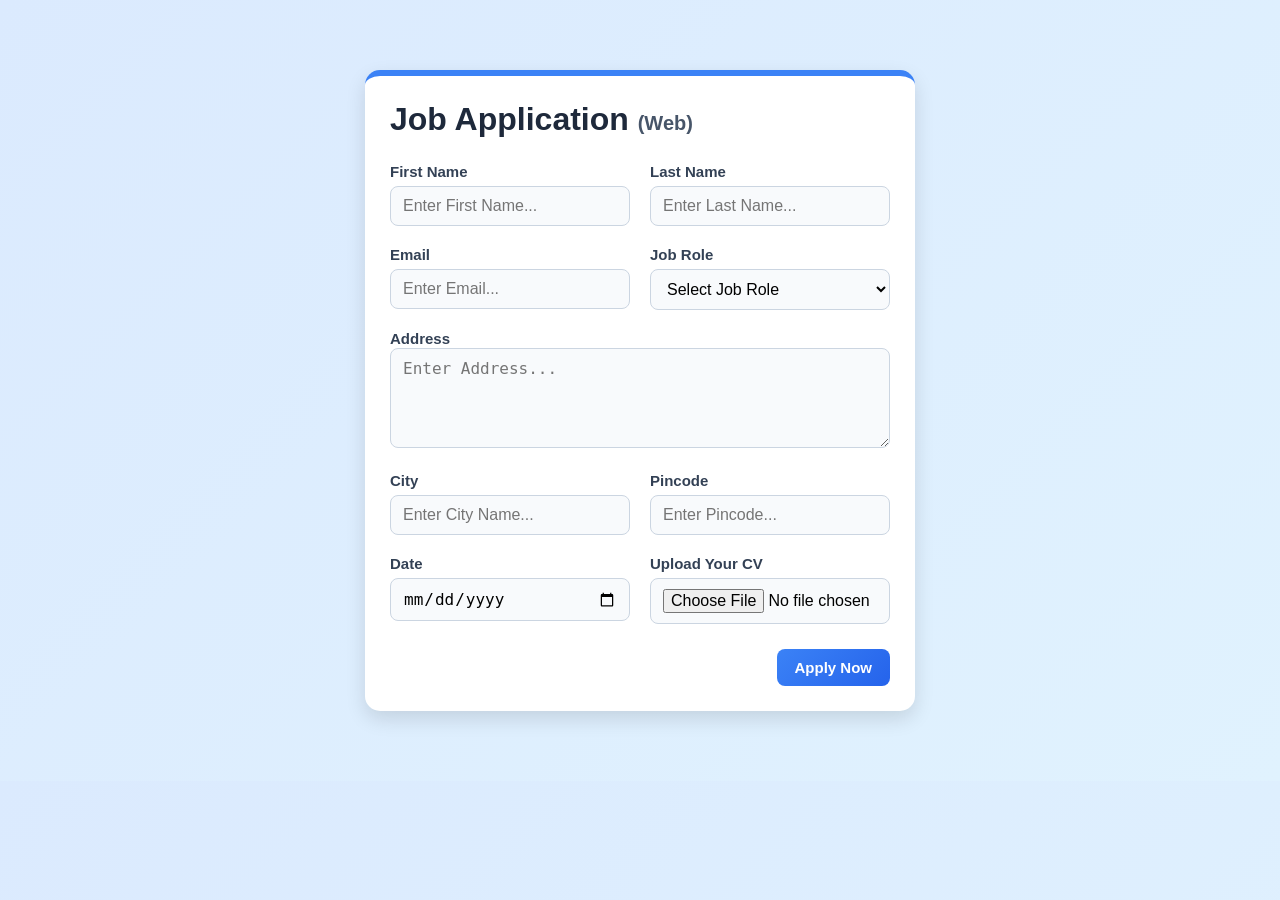
<file: Projects/project 2/index.html>
<!DOCTYPE html>
<html lang="en">
  <head>
    <meta charset="UTF-8" />
    <meta http-equiv="X-UA-Compatible" content="IE=edge" />
    <meta name="viewport" content="width=device-width, initial-scale=1.0" />
    <title>Job Application Form</title>
    <link rel="stylesheet" href="style.css" />
  </head>

  <body>
    <div class="container">
      <div class="apply_box">
        <h1>
          Job Application
          <span class="title_small">(Web)</span>
        </h1>

        <form action="">
          <div class="form_container">

            <div class="form_control">
              <label for="first_name">First Name</label>
              <input
                type="text"
                id="first_name"
                name="first_name"
                placeholder="Enter First Name..."
              />
            </div>

            <div class="form_control">
              <label for="last_name">Last Name</label>
              <input
                type="text"
                id="last_name"
                name="last_name"
                placeholder="Enter Last Name..."
              />
            </div>

            <div class="form_control">
              <label for="email">Email</label>
              <input
                type="email"
                id="email"
                name="email"
                placeholder="Enter Email..."
              />
            </div>

            <div class="form_control">
              <label for="job_role">Job Role</label>
              <select id="job_role" name="job_role">
                <option value="">Select Job Role</option>
                <option value="frontend">Frontend Developer</option>
                <option value="backend">Backend Developer</option>
                <option value="full_stack">Full Stack Developer</option>
                <option value="ui_ux">UI/UX Designer</option>
                <option value="cyber_security">
                  Cyber Security Analyst
                </option>
                <option value="ai_ml">
                  AI / ML Engineer
                </option>
              </select>
            </div>

            <div class="textarea_control">
              <label for="address">Address</label>
              <textarea
                id="address"
                name="address"
                rows="4"
                cols="50"
                placeholder="Enter Address..."
              ></textarea>
            </div>

            <div class="form_control">
              <label for="city">City</label>
              <input
                type="text"
                id="city"
                name="city"
                placeholder="Enter City Name..."
              />
            </div>

            <div class="form_control">
              <label for="pincode">Pincode</label>
              <input
                type="number"
                id="pincode"
                name="pincode"
                placeholder="Enter Pincode..."
              />
            </div>

            <div class="form_control">
              <label for="date">Date</label>
              <input
                type="date"
                id="date"
                name="date"
              />
            </div>

            <div class="form_control">
              <label for="upload">Upload Your CV</label>
              <input
                type="file"
                id="upload"
                name="upload"
              />
            </div>

          </div>

          <div class="button_container">
            <button type="submit">Apply Now</button>
          </div>
        </form>
      </div>
    </div>
  </body>
</html>
</file>
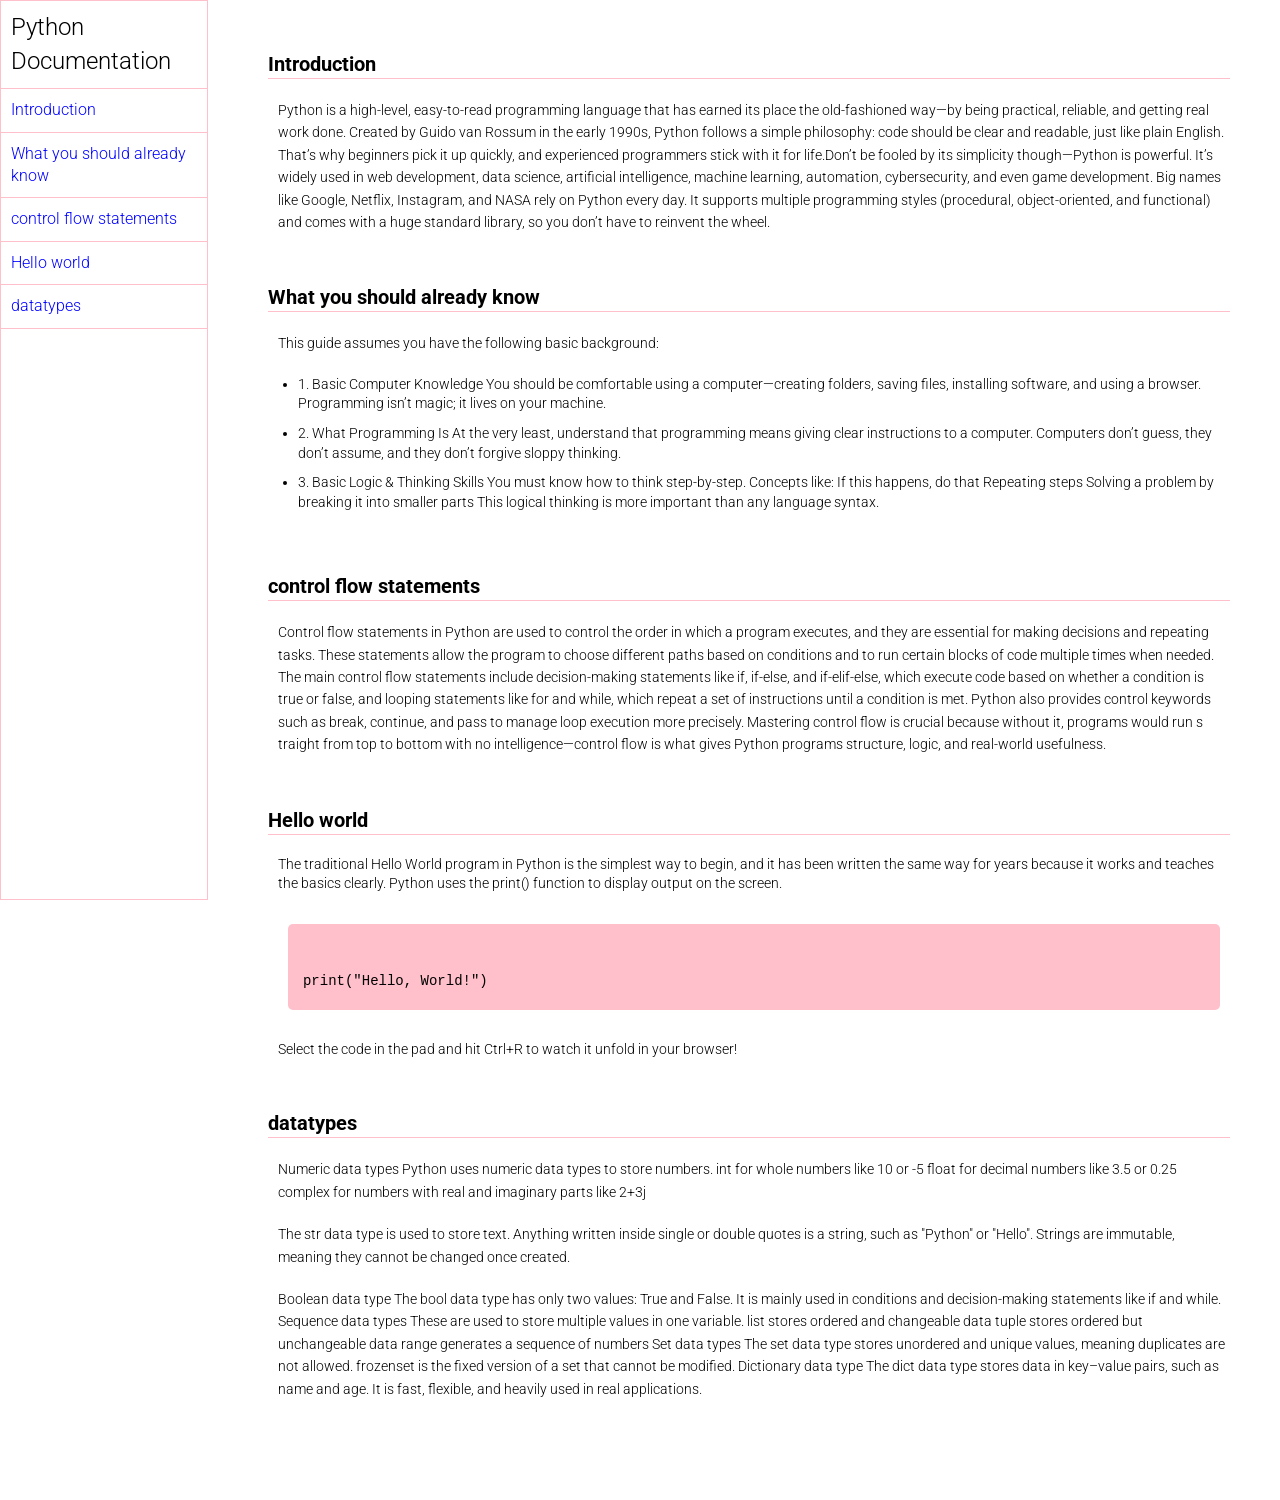
<file: Projects/Project 8/index.html>
<!DOCTYPE html>
<html lang="en">
  <head>
    <meta charset="UTF-8" />
    <meta http-equiv="X-UA-Compatible" content="IE=edge" />
    <meta name="viewport" content="width=device-width, initial-scale=1.0" />
    <title>Python Documentation</title>
    <link rel="stylesheet" href="style.css" />
    <link rel="stylesheet" href="style.css" />
  </head>
  <body>
    <header>
      <nav>
        <h1>Python Documentation</h1>
        <ul>
          <a href="#Introduction"><li>Introduction</li></a>
          <a href="#What_you_should_already_know"
            ><li>What you should already know</li></a
          >
          <a href="#control flow statements"><li>control flow statements</li></a>
          <a href="#Hello_world"><li>Hello world</li></a>
          <a href="#datatypes"><li>datatypes</li></a>
        </ul>
      </nav>
    </header>
    <main>
      <section id="Introduction">
        <h2>Introduction</h2>
        <article>
          <p>
            Python is a high-level, easy-to-read programming language that has earned 
            its place the old-fashioned way—by being practical, reliable, and getting real 
            work done. Created by Guido van Rossum in the early 1990s, Python follows a 
            simple philosophy: code should be clear and readable, just like plain English.
            That’s why beginners pick it up quickly, and experienced programmers stick with 
            it for life.Don’t be fooled by its simplicity though—Python is powerful. 
            It’s widely used in web development, data science, artificial intelligence, 
            machine learning, automation, cybersecurity, and even game development. 
            Big names like Google, Netflix, Instagram, and NASA rely on Python every day. 
            It supports multiple programming styles (procedural, object-oriented, and functional) 
            and comes with a huge standard library, so you don’t have to reinvent the wheel.
          </p>
        </article>
      </section>
      <section id="What_you_should_already_know">
        <h2>What you should already know</h2>
        <article>
          <p>This guide assumes you have the following basic background:</p>

          <ul>
            <li>
              1. Basic Computer Knowledge
              You should be comfortable using a computer—creating folders, 
              saving files, installing software, and using a browser. Programming 
              isn’t magic; it lives on your machine.
            </li>
            <li>2. What Programming Is
              At the very least, understand that programming means giving clear 
              instructions to a computer. Computers don’t guess, they don’t assume, 
              and they don’t forgive sloppy thinking.</li>
            <li>
              3. Basic Logic & Thinking Skills
              You must know how to think step-by-step. Concepts like:
              If this happens, do that Repeating steps
              Solving a problem by breaking it into smaller parts
              This logical thinking is more important than any language syntax.
            </li>
          </ul>
        </article>
      </section>
      <section id="control flow statements">
        <h2>control flow statements</h2>
        <article>
          <p>
            Control flow statements in Python are used to control the order in which a 
            program executes, and they are essential for making decisions and repeating 
            tasks. These statements allow the program to choose different paths based on 
            conditions and to run certain blocks of code multiple times when needed. 
            The main control flow statements include decision-making statements like if, 
            if-else, and if-elif-else, which execute code based on whether a condition is 
            true or false, and looping statements like for and while, which repeat a set of 
            instructions until a condition is met. Python also provides control keywords 
            such as break, continue, and pass to manage loop execution more precisely. 
            Mastering control flow is crucial because without it, programs would run s
            traight from top to bottom with no intelligence—control flow is what gives 
            Python programs structure, logic, and real-world usefulness.
          </p>
        </article>
      </section>
      <section id="Hello_world">
        <h2>Hello world</h2>
        <article>
          The traditional Hello World program in Python is the simplest way to begin, 
          and it has been written the same way for years because it works and teaches 
          the basics clearly. Python uses the print() function to display output on the screen.
          <code>
            print("Hello, World!")
          </code>

          Select the code in the pad and hit Ctrl+R to watch it unfold in your
          browser!
        </article>
      </section>
      <section id="datatypes">
        <h2>datatypes</h2>
        <article>
          <p>
            Numeric data types
          Python uses numeric data types to store numbers.

          int for whole numbers like 10 or -5

          float for decimal numbers like 3.5 or 0.25

          complex for numbers with real and imaginary parts like 2+3j
          </p>
          <p>
          The str data type is used to store text. Anything written inside single 
          or double quotes is a string, such as "Python" or "Hello". Strings are 
          immutable, meaning they cannot be changed once created.
          </p>
          <p>
            Boolean data type
          The bool data type has only two values: True and False. It is mainly 
          used in conditions and decision-making statements like if and while.
            
            Sequence data types
          These are used to store multiple values in one variable.

          list stores ordered and changeable data

          tuple stores ordered but unchangeable data

          range generates a sequence of numbers

            Set data types
          The set data type stores unordered and unique values, meaning duplicates 
          are not allowed. frozenset is the fixed version of a set that cannot be modified.

             Dictionary data type
          The dict data type stores data in key–value pairs, such as name and age. 
          It is fast, flexible, and heavily used in real applications.
          </p>
        </article>
      </section>
    </main>
  </body>
</html>
</file>
<file: Projects/project 2/style.css>
* {
  margin: 0;
  padding: 0;
  box-sizing: border-box;
}

body {
  background: linear-gradient(135deg, #dbeafe, #e0f2fe);
  font-family: Arial, sans-serif;
}

.container {
  max-width: 900px;
  margin: 0 auto;
  padding: 20px;
}

.apply_box {
  max-width: 550px;
  padding: 25px;
  background-color: #ffffff;
  margin: 50px auto;
  box-shadow: 0 8px 20px rgba(0, 0, 0, 0.12);
  border-radius: 15px;
  border-top: 6px solid #3b82f6;
}

.apply_box h1 {
  color: #1e293b;
  margin-bottom: 10px;
}

.title_small {
  font-size: 20px;
  color: #475569;
}

.form_container {
  margin-top: 25px;
  display: grid;
  grid-template-columns: repeat(auto-fit, minmax(220px, 1fr));
  gap: 20px;
}

.form_control {
  display: flex;
  flex-direction: column;
}

label {
  font-size: 15px;
  margin-bottom: 6px;
  color: #334155;
  font-weight: 600;
}

input,
select,
textarea {
  padding: 10px 12px;
  border: 1px solid #cbd5e1;
  border-radius: 8px;
  font-size: 16px;
  background-color: #f8fafc;
  transition: 0.3s;
}

input:focus,
select:focus,
textarea:focus {
  outline: none;
  border-color: #3b82f6;
  box-shadow: 0 0 5px rgba(59, 130, 246, 0.4);
  background-color: #ffffff;
}

.button_container {
  display: flex;
  justify-content: flex-end;
  margin-top: 25px;
}

button {
  background: linear-gradient(135deg, #3b82f6, #2563eb);
  border: none;
  padding: 10px 18px;
  color: white;
  border-radius: 8px;
  font-size: 15px;
  font-weight: bold;
  transition: 0.3s ease;
}

button:hover {
  background: linear-gradient(135deg, #2563eb, #1d4ed8);
  transform: translateY(-2px);
  cursor: pointer;
  box-shadow: 0 5px 12px rgba(37, 99, 235, 0.3);
}

.textarea_control {
  grid-column: 1 / span 2;
}

.textarea_control textarea {
  width: 100%;
  min-height: 100px;
  resize: vertical;
}

@media (max-width: 460px) {
  .textarea_control {
    grid-column: 1 / span 1;
  }

  .apply_box {
    padding: 18px;
  }
}
</file>
<file: Projects/Project 8/style.css>
@import url("https://fonts.googleapis.com/css2?family=Roboto:ital,wght@0,100;0,300;0,500;0,700;0,900;1,100;1,300;1,400;1,500;1,700;1,900&display=swap");

* {
  margin: 0;
  padding: 0;
  box-sizing: border-box;
}
html,
body {
  font-family: "Roboto", sans-serif;
  font-weight: 300;
  line-height: 1.4;
  scroll-behavior: smooth;
}

a {
  text-decoration: none;
}

body {
  display: flex;
  gap: 10px;
}

header {
  border: 1px solid pink;
  height: 100vh;
  position: sticky;
  top: 0;
}
nav {
  /* padding: 20px 10px; */
}
nav h1 {
  font-size: 1.5rem;
  font-weight: 300;
  padding: 10px;
  border-bottom: 1px solid pink;
}

nav ul {
  list-style: none;
}
nav ul li {
  border-bottom: 1px solid pink;
  padding: 10px;
  color: blue;
}
nav ul li:hover {
  background: pink;
  transition: 0.3s ease-in-out;
}

/* Main Section */

main {
  padding: 50px;
}

section {
  margin-bottom: 50px;
  scroll-margin: 50px;
}

section article {
  max-width: 1200px;
  font-size: 14px;
}
section h2 {
  font-size: 20px;
  border-bottom: 1px solid pink;
  margin-bottom: 20px;
}

section article {
  margin-left: 10px;
  display: flex;
  flex-direction: column;
  gap: 20px;
}

section article ul {
  margin-left: 20px;
}
section article ul li {
  margin-bottom: 10px;
}

section article p {
  font-size: 14px;
  line-height: 1.6;
}

code {
  display: block;
  text-align: left;
  white-space: pre-line;
  line-height: 2;
  background-color: pink;
  padding: 15px;
  margin: 10px;
  border-radius: 5px;
}
</file>
